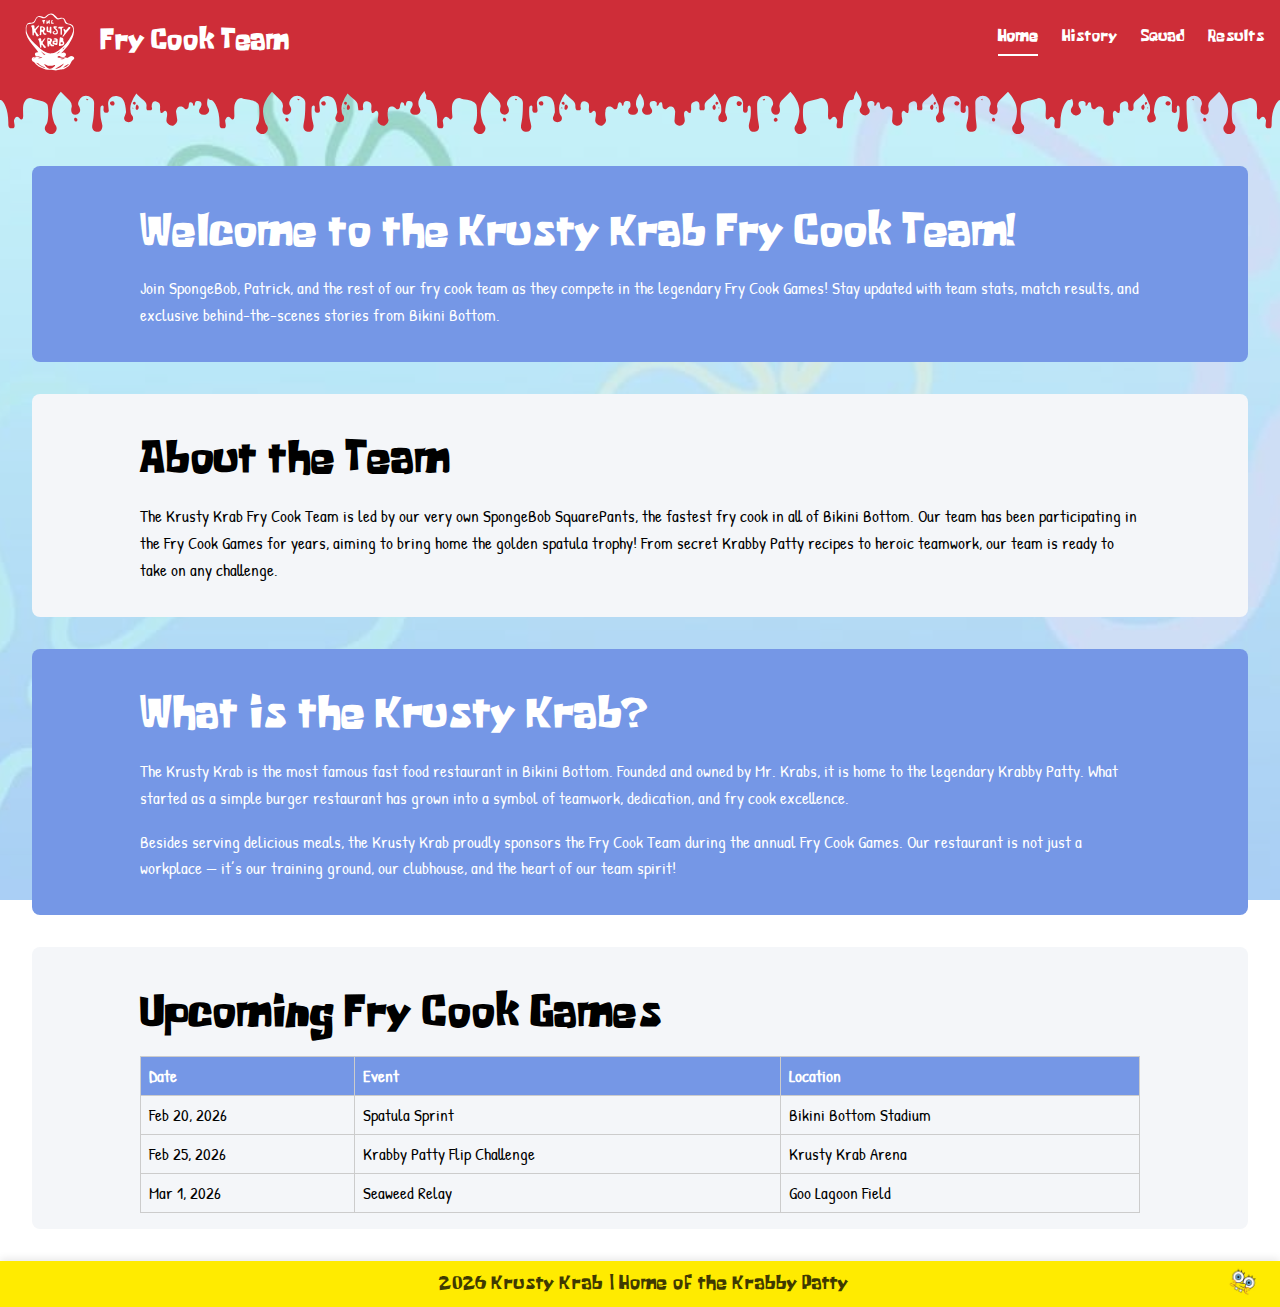
<file: index.html>
<!DOCTYPE html>
<html lang="en">
<head>
    <meta charset="UTF-8">
    <meta name="viewport" content="width=device-width, initial-scale=1.0">
    <title>Krusty Krab | Home</title>
    <link rel="stylesheet" href="css/style.css">
    <link rel="preconnect" href="https://fonts.googleapis.com">
    <link rel="preconnect" href="https://fonts.gstatic.com" crossorigin>
    <link href="https://fonts.googleapis.com/css2?family=Patrick+Hand&display=swap" rel="stylesheet">
</head>

<body>
    <!-- Header -->
    <header class="header">
        <div class="header__container">
            <div class="header__brand">
                <img src="images/icon.svg" alt="Krusty Krab Logo" class="header__icon">
                <h1 class="header__title">Fry Cook Team</h1>
            </div>
            <nav class="nav">
                <ul class="nav__list">
                    <li class="nav__item"><a class="nav__link nav__link--active" href="index.html">Home</a></li>
                    <li class="nav__item"><a class="nav__link" href="history.html">History</a></li>
                    <li class="nav__item"><a class="nav__link" href="squad.html">Squad</a></li>
                    <li class="nav__item"><a class="nav__link" href="results.html">Results</a></li>
                </ul>
            </nav>
        </div>
    </header>

    <div class="header-separator">
        <svg preserveAspectRatio="none" xmlns="http://www.w3.org/2000/svg" viewBox="0 0 2000 78"><g fill="#ce2d38"><path d="M207 37a1 1 0 00-1 1h2a1 1 0 001 0l-2-1zM209 28a2 2 0 00-1 3c0 1 2 2 3 1a2 2 0 001-2 2 2 0 00-3-2zM215 33a2 2 0 00-1-1c-2 1-2 5-2 7a3 3 0 001 1 2 2 0 002 0 3 3 0 001-1 5 5 0 000-5 3 3 0 00-1-1zM177 27c-3-1-6 1-5 4a4 4 0 006 2 3 3 0 001-2 4 4 0 00-2-4zM119 53c-2-1-4 1-3 3a3 3 0 004 2 2 2 0 001-2 3 3 0 00-2-3zM135 23a1 1 0 000 1c0 1 1 2 2 1a1 1 0 001-1l-3-1zM539 28a2 2 0 00-1 3c0 1 2 2 3 1a2 2 0 001-2 2 2 0 00-3-2zM537 37a1 1 0 00-1 1h2a1 1 0 001 0l-2-1zM545 33a2 2 0 00-1-1c-2 1-2 5-2 7a2 2 0 001 1 2 2 0 002 0 3 3 0 001-1 5 5 0 000-5 3 3 0 00-1-1zM449 53c-2-1-4 1-3 3a3 3 0 004 2 2 2 0 001-2 3 3 0 00-2-3zM507 27c-3-1-6 1-5 4a4 4 0 006 2 3 3 0 001-2 4 4 0 00-2-4zM465 23a1 1 0 000 1c0 1 1 2 2 1a1 1 0 001-1l-3-1zM879 28a2 2 0 00-1 3c0 1 2 2 4 1a2 2 0 000-2 2 2 0 00-3-2zM886 33a2 2 0 00-2-1c-2 1-2 5-2 7a2 2 0 002 1 2 2 0 001 0 3 3 0 001-1 5 5 0 001-5 3 3 0 00-1-1zM877 37a1 1 0 00-1 1h3c0-1-1-2-2-1zM847 27c-3-1-6 1-5 4a4 4 0 006 2 3 3 0 001-2 4 4 0 00-2-4zM789 53c-2-1-4 1-3 3a3 3 0 004 2 2 2 0 001-2 3 3 0 00-2-3zM805 23a1 1 0 000 1c0 1 1 2 2 1a1 1 0 001-1l-3-1z"/><path d="M1914 0H0v25h1c5 1 12 15 12 35 0 5 0 8 3 9h5c4-3 0-9 1-13 1-3 4-7 7-4l3 3c3 1 4-1 4-3 1-4-2-19 3-25 3-5 8-6 12-4 7 3 18 2 23 9 2 4 2 25-1 30-1 2-3 4-3 7 0 5 5 9 10 9a8 8 0 002 0c6-2 9-9 4-15-2-3-5-14-5-21 1-12 7-22 14-30l14 14a12 12 0 013 10c-2 6 0 12 6 12 6-1 8-5 7-9a13 13 0 00-2-5c-3-4 2-13 7-15a13 13 0 0113 3c5 4 4 8 4 12 0 22-3 27-3 33 0 3 3 7 5 7 7 2 11-2 11-9-1-8-4-10-3-28 0-2 2-4 4-3s0 6 1 8a4 4 0 004 3 4 4 0 004-3l-1-10c-1-8 6-15 15-13 8 1 12 8 13 25l-2 6a6 6 0 003 9 9 9 0 006 0c4-1 5-6 3-9a26 26 0 00-2-3 10 10 0 01-1-5c-1-5 0-9 1-12a63 63 0 018-15c8 9 16 12 16 18 0 3-1 6 1 8h6c3-2 1-4 1-6 0-5 2-8 6-8 9 2 7 8 7 13l1 5c1 1 3 0 4-1s2-3 4-2c3 1 2 6 2 8a42 42 0 00-1 7c0 4 5 8 9 8s8-5 8-9l-2-13c1-6 4-8 7-8 7 0 6 6 10 4 4-1 2-6 4-10 2-1 4 0 5 1s0 4 2 4 1-3 2-5c0-2 3-3 6-2 5 0 4 7 3 8a5 5 0 01-1 2c-4 5-2 11 5 11 5 1 11-5 8-10s-3-10-1-16a3 3 0 002 2 9 9 0 003 1c5 1 13 15 13 35 0 5 0 8 3 9h5c4-3 0-10 1-13s4-7 7-4l3 3c3 1 4-1 4-3 1-4-2-19 3-25 3-5 8-6 11-4 7 2 19 1 24 9 2 4 2 25-1 30-1 2-3 4-3 7 0 4 5 9 10 9a8 8 0 002 0c6-2 9-9 4-15-2-3-5-14-5-21 0-12 7-22 14-30l14 14a12 12 0 013 10c-2 6 0 12 6 12 6-1 7-5 7-9a13 13 0 00-2-5c-3-4 1-13 7-15a13 13 0 0113 3c5 4 4 8 4 12 0 22-3 27-3 33 0 3 3 7 5 7 7 2 11-2 11-9-1-8-4-10-3-28 0-2 2-4 4-3s0 6 1 8a4 4 0 004 3 4 4 0 004-3l-1-10c-1-8 6-15 15-13 8 1 12 8 13 25l-2 6a6 6 0 003 9 9 9 0 006 0c4-1 4-6 3-9a27 27 0 00-2-3 10 10 0 01-1-5c-1-5 0-9 1-12a63 63 0 018-15c9 9 16 12 16 18l1 8h6c3-2 1-4 1-6 0-5 2-8 6-8 10 2 7 8 7 13l1 5c1 1 3 0 4-1s2-3 4-2c3 1 2 6 2 8a42 42 0 00-1 7c0 4 5 8 9 8s8-5 8-9c-1-3-2-10-1-13 0-6 3-8 6-8 7 0 6 6 11 4 3-1 1-6 4-10 1-1 3 0 4 1s0 4 2 4 1-3 2-5c0-2 3-3 6-2 5 0 4 7 3 8a5 5 0 01-1 2c-4 5-2 11 5 11 6 1 11-5 8-10-6-10 1-19 7-27l3 7c0 2-1 5 1 6a9 9 0 004 1c5 1 13 15 12 35 0 5 0 8 3 9h5c4-3 0-10 1-13s5-7 7-4c2 0 2 2 4 3s3-1 4-3c0-4-3-19 2-25 3-5 9-6 12-4 7 2 18 1 23 9 2 4 2 25-1 30-1 2-3 4-3 7 0 4 5 9 10 9a8 8 0 002 0c6-2 9-9 4-15-2-3-5-14-5-21 1-12 7-22 14-30l14 14a12 12 0 013 10c-2 6 0 12 7 12 5-1 7-5 6-9a13 13 0 00-2-5c-3-4 2-13 7-15a13 13 0 0113 3c5 4 4 8 4 12 0 22-3 27-3 33 0 3 3 7 5 7 7 2 12-2 11-9-1-8-4-10-3-28 0-2 2-4 4-3s0 6 1 8a4 4 0 004 3 4 4 0 004-3l-1-10c-1-8 6-15 16-13 8 1 12 8 12 25l-2 6a6 6 0 003 9 9 9 0 006 0c4-1 5-6 3-9a27 27 0 00-2-3 10 10 0 01-1-5c-1-5 0-9 1-12a63 63 0 018-15c9 9 16 12 16 18 0 3 0 6 2 8h5c3-2 1-4 1-6 0-5 2-8 6-8 10 2 7 8 7 13l1 5c1 1 3 0 4-1s2-3 4-2c3 1 2 6 2 8a44 44 0 00-1 7c0 4 5 8 9 8s8-5 8-9c-1-3-2-10-1-13 0-6 3-8 6-8 7 0 6 6 11 4 3-1 1-6 4-10 1-1 3 0 4 1s0 4 2 4 1-3 2-5 3-3 7-2c4 0 3 7 3 8a5 5 0 01-1 2c-5 5-2 11 4 11 6 1 11-5 8-10-5-8-1-16 4-23 5 7 9 15 4 23-3 5 3 11 8 10 7 0 9-6 5-11a5 5 0 01-1-2c-1-1-2-8 3-8 3-1 6 0 7 2s-1 5 1 5 2-2 3-4 3-2 4-1c2 4 0 9 4 10 4 2 4-4 10-4 3 0 6 2 7 8l-1 13c-1 4 2 8 7 9s9-4 9-8a44 44 0 00-1-7c0-2-1-7 2-8 2-1 3 1 4 2s3 2 4 1l1-5c0-5-2-11 7-13 5 0 6 3 6 8 0 2-1 4 1 6h6c2-2 1-5 1-8 0-6 8-9 16-18a63 63 0 018 15c2 3 2 7 2 12a10 10 0 01-2 5 27 27 0 00-2 3c-1 3-1 8 3 9a9 9 0 006 0 6 6 0 003-9l-2-6c1-17 5-24 13-25 9-2 16 5 15 13v10a4 4 0 003 3 4 4 0 004-3c1-2-1-7 2-8 1-1 3 1 3 3 1 18-2 20-3 28 0 7 4 11 11 9 3 0 5-4 5-7 0-6-3-11-3-33 0-4 0-8 4-12a13 13 0 0113-3c6 2 10 11 7 15a13 13 0 00-2 5c0 4 1 8 7 9 6 0 8-6 6-12a12 12 0 013-10l14-14c7 8 14 18 14 30 0 7-3 18-5 21-5 6-2 13 4 15a8 8 0 002 0c5 0 10-4 10-9 0-3-2-5-3-7-3-5-3-26-1-30 5-7 16-6 23-9 4-2 9-1 12 4 5 6 2 21 3 25 0 2 1 4 4 3l3-3c3-3 6 1 7 4 1 4-3 10 1 13h5c3-1 3-4 3-9 0-20 7-34 12-35a9 9 0 004-1c2-1 1-4 2-6l3-7c5 8 12 18 6 27-3 5 3 11 8 11 7-1 9-7 5-12a5 5 0 01-1-2c-1-1-2-8 3-8 3-1 6 0 7 2s-1 5 1 5 2-2 3-4 2-2 4-1c2 4 0 9 4 10 4 2 4-4 10-4 3 0 6 2 7 8l-1 13c-1 4 2 8 7 9s9-4 9-8a42 42 0 00-1-6c0-3-1-8 2-9 2-1 3 1 4 2s3 2 4 1l1-5c0-5-2-11 7-13 5 0 6 3 6 8 0 2-1 4 1 6h6c2-2 1-5 1-8 0-6 8-9 16-18a63 63 0 018 15c2 3 2 7 2 12a10 10 0 01-2 5 27 27 0 00-2 3c-1 3-1 8 3 10a9 9 0 006-1 6 6 0 003-9l-2-6c1-17 5-24 13-25 10-2 17 5 15 13v10a4 4 0 003 3 4 4 0 005-3c0-2-1-7 1-8 1-1 3 1 3 3 1 18-2 20-3 28 0 7 4 11 11 9 3 0 5-4 5-7 0-6-2-11-2-33 0-4-1-8 3-12a13 13 0 0113-3c6 2 10 11 7 15a13 13 0 00-1 5c-1 4 1 8 6 9 6 0 8-6 6-12a12 12 0 013-10l14-14c7 8 14 18 14 30 0 7-2 18-5 21-5 6-2 13 4 15a8 8 0 003 0c5 0 9-4 9-9 1-3-1-5-3-7-3-5-3-26-1-30 5-7 17-6 24-9 3-2 8-1 12 4 4 6 1 21 2 25 0 2 2 4 4 3l3-3c3-3 6 1 7 4 1 4-3 10 2 13h5c2-1 2-4 2-9 0-20 8-34 13-35a9 9 0 003-1 3 3 0 002-1c2 5 3 10-1 15-3 6 3 11 8 11 7-1 9-7 5-12a5 5 0 01-1-2c-1-1-2-8 3-8 3-1 6 0 7 2s-1 5 1 5 2-2 3-4 3-2 4-1c2 4 0 9 4 10 4 2 4-4 10-4 3 0 6 2 7 8l-1 13c-1 4 2 8 7 9s9-3 9-8a42 42 0 00-1-6c0-3-1-8 2-9 2-1 3 1 4 2s3 2 4 1l1-5c0-5-2-11 7-13 5 0 6 3 6 8 0 2-1 4 1 6 2 1 4 2 6 0s1-5 1-8c0-6 8-9 16-18a63 63 0 018 15c2 3 2 7 2 12a10 10 0 01-2 5 26 26 0 00-2 3c-1 3-1 8 3 10a9 9 0 006-1 6 6 0 003-9l-2-6c1-17 5-24 13-25 10-2 17 5 15 13v10a4 4 0 003 3 4 4 0 005-3c0-2-1-7 1-8 1-1 3 1 3 3 1 18-2 20-3 28 0 7 4 11 11 9 3 0 5-4 5-7 0-6-2-11-2-33 0-4-1-8 3-12a13 13 0 0113-3c6 2 10 11 7 15a13 13 0 00-1 5c-1 4 1 8 6 9 6 0 8-6 6-12a12 12 0 013-10l14-14c7 8 14 18 14 30 0 7-2 18-5 21-5 6-2 13 4 15a8 8 0 003 0c5 0 9-4 9-9 1-3-1-5-3-7-3-5-3-26-1-30 5-7 17-6 24-9 3-2 8-1 12 4 4 6 1 21 2 25 0 2 2 4 4 3l3-3c3-3 6 1 7 4 1 4-3 10 2 13h5c2-1 2-4 2-9 0-20 8-34 13-35V0z"/><path d="M1794 38a1 1 0 000-1c-1-1-2 0-2 1h2zM1792 31a2 2 0 00-1-3 2 2 0 00-2 2 2 2 0 000 2c1 1 3 0 3-1zM1787 32a2 2 0 00-2 1 3 3 0 00-1 1 5 5 0 000 5 3 3 0 001 1 2 2 0 002 0 3 3 0 001-2c1-1 0-5-1-6zM1865 23l-2 1a1 1 0 001 1c0 1 2 0 1-1a1 1 0 000-1zM1881 53a3 3 0 00-1 3 2 2 0 001 2 3 3 0 004-2c0-2-2-4-4-3zM1824 27a4 4 0 00-3 4 3 3 0 002 2 4 4 0 006-2c1-3-3-5-5-4zM1551 53a3 3 0 00-1 3 2 2 0 001 2 3 3 0 004-2c0-2-2-4-4-3zM1535 23l-2 1a1 1 0 001 1c0 1 2 0 1-1a1 1 0 000-1zM1464 38a1 1 0 000-1c-1-1-2 0-2 1h2zM1457 32a2 2 0 00-2 1 3 3 0 00-1 1 5 5 0 000 5 3 3 0 001 1 2 2 0 002 0 2 2 0 001-2c1-1 0-5-1-6zM1494 27a4 4 0 00-3 4 3 3 0 002 2 4 4 0 006-2c1-3-3-5-5-4zM1462 31a2 2 0 00-1-3 2 2 0 00-2 2 2 2 0 000 2c1 1 3 0 3-1zM1124 38a1 1 0 000-1c-1-1-2 0-2 1h2zM1116 32a2 2 0 00-1 1 3 3 0 00-1 1 5 5 0 000 5 3 3 0 001 1 2 2 0 002 0 2 2 0 001-2c1-1 0-5-2-6zM1122 31a2 2 0 00-1-3 2 2 0 00-3 2 2 2 0 001 2c1 1 3 0 3-1zM1195 23l-3 1a1 1 0 002 1c0 1 2 0 1-1a1 1 0 000-1zM1153 27a4 4 0 00-2 4 3 3 0 001 2 4 4 0 007-2c1-3-3-5-6-4zM1211 53a3 3 0 00-2 3 2 2 0 001 2 3 3 0 005-2c0-2-2-4-4-3z"/></g></svg>
    </div>

    <!-- Main Content -->
    <main class="main">
        <!-- Hero Section -->
        <section class="hero">
            <div class="hero__container">
                <div class="hero__content">
                    <h2 class="hero__title">Welcome to the Krusty Krab Fry Cook Team!</h2>
                    <p class="hero__text">
                        Join SpongeBob, Patrick, and the rest of our fry cook team as they compete in the legendary Fry Cook Games!  
                        Stay updated with team stats, match results, and exclusive behind-the-scenes stories from Bikini Bottom.
                    </p>
                </div>
            </div>
        </section>

        <!-- About Section -->
        <section class="about">
            <div class="about__container">
                <h2 class="about__title">About the Team</h2>
                <p class="about__text">
                    The Krusty Krab Fry Cook Team is led by our very own SpongeBob SquarePants, the fastest fry cook in all of Bikini Bottom.  
                    Our team has been participating in the Fry Cook Games for years, aiming to bring home the golden spatula trophy!  
                    From secret Krabby Patty recipes to heroic teamwork, our team is ready to take on any challenge.
                </p>
            </div>
        </section>

        <section class="restaurant">
            <div class="restaurant__container">
                <h2 class="restaurant__title">What is the Krusty Krab?</h2>
                <p class="restaurant__text">
                    The Krusty Krab is the most famous fast food restaurant in Bikini Bottom. 
                    Founded and owned by Mr. Krabs, it is home to the legendary Krabby Patty. 
                    What started as a simple burger restaurant has grown into a symbol of 
                    teamwork, dedication, and fry cook excellence.
                </p>
                <p class="restaurant__text">
                    Besides serving delicious meals, the Krusty Krab proudly sponsors the 
                    Fry Cook Team during the annual Fry Cook Games. Our restaurant is not 
                    just a workplace — it’s our training ground, our clubhouse, and the 
                    heart of our team spirit!
                </p>
            </div>
        </section>

        <section class="schedule">
            <div class="schedule__container">
                <h2 class= "schedule__title">Upcoming Fry Cook Games</h2>
                <table class="schedule__table">
                    <thead>
                        <tr>
                            <th>Date</th>
                            <th>Event</th>
                            <th>Location</th>
                        </tr>
                    </thead>
                    <tbody>
                        <tr>
                            <td>Feb 20, 2026</td>
                            <td>Spatula Sprint</td>
                            <td>Bikini Bottom Stadium</td>
                        </tr>
                        <tr>
                            <td>Feb 25, 2026</td>
                            <td>Krabby Patty Flip Challenge</td>
                            <td>Krusty Krab Arena</td>
                        </tr>
                        <tr>
                            <td>Mar 1, 2026</td>
                            <td>Seaweed Relay</td>
                            <td>Goo Lagoon Field</td>
                        </tr>
                    </tbody>
                </table>
            </div>
        </section>

    </main>

    <!-- Footer -->
    <footer class="footer">
        <p>&copy; 2026 Krusty Krab | Home of the Krabby Patty</p>
        <img src="images/spongebob.jpg" alt="SpongeBob" class="footer__img">
    </footer>
</body>
</html>
</file>
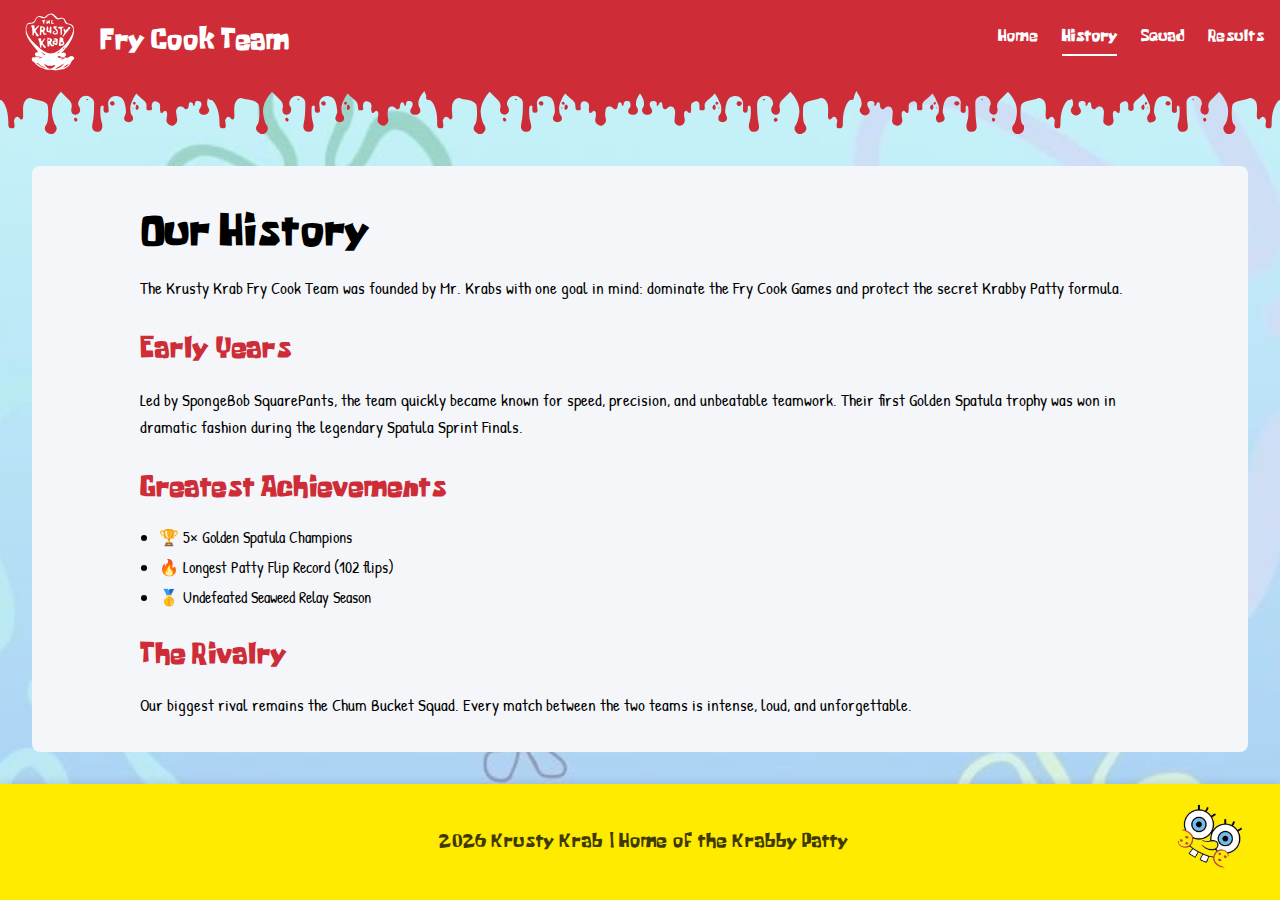
<file: history.html>
<!DOCTYPE html>
<html lang="en">
<head>
    <meta charset="UTF-8">
    <meta name="viewport" content="width=device-width, initial-scale=1.0">
    <title>Krusty Krab | Home</title>
    <link rel="stylesheet" href="css/style.css">
    <link rel="preconnect" href="https://fonts.googleapis.com">
    <link rel="preconnect" href="https://fonts.gstatic.com" crossorigin>
    <link href="https://fonts.googleapis.com/css2?family=Patrick+Hand&display=swap" rel="stylesheet">
</head>

<body>
    <!-- Header -->
    <header class="header">
        <div class="header__container">
            <div class="header__brand">
                <img src="images/icon.svg" alt="Krusty Krab Logo" class="header__icon">
                <h1 class="header__title">Fry Cook Team</h1>
            </div>
            <nav class="nav">
                <ul class="nav__list">
                    <li class="nav__item"><a class="nav__link" href="index.html">Home</a></li>
                    <li class="nav__item"><a class="nav__link nav__link--active" href="history.html">History</a></li>
                    <li class="nav__item"><a class="nav__link" href="squad.html">Squad</a></li>
                    <li class="nav__item"><a class="nav__link" href="results.html">Results</a></li>
                </ul>
            </nav>
        </div>
    </header>

    <div class="header-separator">
        <svg preserveAspectRatio="none" xmlns="http://www.w3.org/2000/svg" viewBox="0 0 2000 78"><g fill="#ce2d38"><path d="M207 37a1 1 0 00-1 1h2a1 1 0 001 0l-2-1zM209 28a2 2 0 00-1 3c0 1 2 2 3 1a2 2 0 001-2 2 2 0 00-3-2zM215 33a2 2 0 00-1-1c-2 1-2 5-2 7a3 3 0 001 1 2 2 0 002 0 3 3 0 001-1 5 5 0 000-5 3 3 0 00-1-1zM177 27c-3-1-6 1-5 4a4 4 0 006 2 3 3 0 001-2 4 4 0 00-2-4zM119 53c-2-1-4 1-3 3a3 3 0 004 2 2 2 0 001-2 3 3 0 00-2-3zM135 23a1 1 0 000 1c0 1 1 2 2 1a1 1 0 001-1l-3-1zM539 28a2 2 0 00-1 3c0 1 2 2 3 1a2 2 0 001-2 2 2 0 00-3-2zM537 37a1 1 0 00-1 1h2a1 1 0 001 0l-2-1zM545 33a2 2 0 00-1-1c-2 1-2 5-2 7a2 2 0 001 1 2 2 0 002 0 3 3 0 001-1 5 5 0 000-5 3 3 0 00-1-1zM449 53c-2-1-4 1-3 3a3 3 0 004 2 2 2 0 001-2 3 3 0 00-2-3zM507 27c-3-1-6 1-5 4a4 4 0 006 2 3 3 0 001-2 4 4 0 00-2-4zM465 23a1 1 0 000 1c0 1 1 2 2 1a1 1 0 001-1l-3-1zM879 28a2 2 0 00-1 3c0 1 2 2 4 1a2 2 0 000-2 2 2 0 00-3-2zM886 33a2 2 0 00-2-1c-2 1-2 5-2 7a2 2 0 002 1 2 2 0 001 0 3 3 0 001-1 5 5 0 001-5 3 3 0 00-1-1zM877 37a1 1 0 00-1 1h3c0-1-1-2-2-1zM847 27c-3-1-6 1-5 4a4 4 0 006 2 3 3 0 001-2 4 4 0 00-2-4zM789 53c-2-1-4 1-3 3a3 3 0 004 2 2 2 0 001-2 3 3 0 00-2-3zM805 23a1 1 0 000 1c0 1 1 2 2 1a1 1 0 001-1l-3-1z"/><path d="M1914 0H0v25h1c5 1 12 15 12 35 0 5 0 8 3 9h5c4-3 0-9 1-13 1-3 4-7 7-4l3 3c3 1 4-1 4-3 1-4-2-19 3-25 3-5 8-6 12-4 7 3 18 2 23 9 2 4 2 25-1 30-1 2-3 4-3 7 0 5 5 9 10 9a8 8 0 002 0c6-2 9-9 4-15-2-3-5-14-5-21 1-12 7-22 14-30l14 14a12 12 0 013 10c-2 6 0 12 6 12 6-1 8-5 7-9a13 13 0 00-2-5c-3-4 2-13 7-15a13 13 0 0113 3c5 4 4 8 4 12 0 22-3 27-3 33 0 3 3 7 5 7 7 2 11-2 11-9-1-8-4-10-3-28 0-2 2-4 4-3s0 6 1 8a4 4 0 004 3 4 4 0 004-3l-1-10c-1-8 6-15 15-13 8 1 12 8 13 25l-2 6a6 6 0 003 9 9 9 0 006 0c4-1 5-6 3-9a26 26 0 00-2-3 10 10 0 01-1-5c-1-5 0-9 1-12a63 63 0 018-15c8 9 16 12 16 18 0 3-1 6 1 8h6c3-2 1-4 1-6 0-5 2-8 6-8 9 2 7 8 7 13l1 5c1 1 3 0 4-1s2-3 4-2c3 1 2 6 2 8a42 42 0 00-1 7c0 4 5 8 9 8s8-5 8-9l-2-13c1-6 4-8 7-8 7 0 6 6 10 4 4-1 2-6 4-10 2-1 4 0 5 1s0 4 2 4 1-3 2-5c0-2 3-3 6-2 5 0 4 7 3 8a5 5 0 01-1 2c-4 5-2 11 5 11 5 1 11-5 8-10s-3-10-1-16a3 3 0 002 2 9 9 0 003 1c5 1 13 15 13 35 0 5 0 8 3 9h5c4-3 0-10 1-13s4-7 7-4l3 3c3 1 4-1 4-3 1-4-2-19 3-25 3-5 8-6 11-4 7 2 19 1 24 9 2 4 2 25-1 30-1 2-3 4-3 7 0 4 5 9 10 9a8 8 0 002 0c6-2 9-9 4-15-2-3-5-14-5-21 0-12 7-22 14-30l14 14a12 12 0 013 10c-2 6 0 12 6 12 6-1 7-5 7-9a13 13 0 00-2-5c-3-4 1-13 7-15a13 13 0 0113 3c5 4 4 8 4 12 0 22-3 27-3 33 0 3 3 7 5 7 7 2 11-2 11-9-1-8-4-10-3-28 0-2 2-4 4-3s0 6 1 8a4 4 0 004 3 4 4 0 004-3l-1-10c-1-8 6-15 15-13 8 1 12 8 13 25l-2 6a6 6 0 003 9 9 9 0 006 0c4-1 4-6 3-9a27 27 0 00-2-3 10 10 0 01-1-5c-1-5 0-9 1-12a63 63 0 018-15c9 9 16 12 16 18l1 8h6c3-2 1-4 1-6 0-5 2-8 6-8 10 2 7 8 7 13l1 5c1 1 3 0 4-1s2-3 4-2c3 1 2 6 2 8a42 42 0 00-1 7c0 4 5 8 9 8s8-5 8-9c-1-3-2-10-1-13 0-6 3-8 6-8 7 0 6 6 11 4 3-1 1-6 4-10 1-1 3 0 4 1s0 4 2 4 1-3 2-5c0-2 3-3 6-2 5 0 4 7 3 8a5 5 0 01-1 2c-4 5-2 11 5 11 6 1 11-5 8-10-6-10 1-19 7-27l3 7c0 2-1 5 1 6a9 9 0 004 1c5 1 13 15 12 35 0 5 0 8 3 9h5c4-3 0-10 1-13s5-7 7-4c2 0 2 2 4 3s3-1 4-3c0-4-3-19 2-25 3-5 9-6 12-4 7 2 18 1 23 9 2 4 2 25-1 30-1 2-3 4-3 7 0 4 5 9 10 9a8 8 0 002 0c6-2 9-9 4-15-2-3-5-14-5-21 1-12 7-22 14-30l14 14a12 12 0 013 10c-2 6 0 12 7 12 5-1 7-5 6-9a13 13 0 00-2-5c-3-4 2-13 7-15a13 13 0 0113 3c5 4 4 8 4 12 0 22-3 27-3 33 0 3 3 7 5 7 7 2 12-2 11-9-1-8-4-10-3-28 0-2 2-4 4-3s0 6 1 8a4 4 0 004 3 4 4 0 004-3l-1-10c-1-8 6-15 16-13 8 1 12 8 12 25l-2 6a6 6 0 003 9 9 9 0 006 0c4-1 5-6 3-9a27 27 0 00-2-3 10 10 0 01-1-5c-1-5 0-9 1-12a63 63 0 018-15c9 9 16 12 16 18 0 3 0 6 2 8h5c3-2 1-4 1-6 0-5 2-8 6-8 10 2 7 8 7 13l1 5c1 1 3 0 4-1s2-3 4-2c3 1 2 6 2 8a44 44 0 00-1 7c0 4 5 8 9 8s8-5 8-9c-1-3-2-10-1-13 0-6 3-8 6-8 7 0 6 6 11 4 3-1 1-6 4-10 1-1 3 0 4 1s0 4 2 4 1-3 2-5 3-3 7-2c4 0 3 7 3 8a5 5 0 01-1 2c-5 5-2 11 4 11 6 1 11-5 8-10-5-8-1-16 4-23 5 7 9 15 4 23-3 5 3 11 8 10 7 0 9-6 5-11a5 5 0 01-1-2c-1-1-2-8 3-8 3-1 6 0 7 2s-1 5 1 5 2-2 3-4 3-2 4-1c2 4 0 9 4 10 4 2 4-4 10-4 3 0 6 2 7 8l-1 13c-1 4 2 8 7 9s9-4 9-8a44 44 0 00-1-7c0-2-1-7 2-8 2-1 3 1 4 2s3 2 4 1l1-5c0-5-2-11 7-13 5 0 6 3 6 8 0 2-1 4 1 6h6c2-2 1-5 1-8 0-6 8-9 16-18a63 63 0 018 15c2 3 2 7 2 12a10 10 0 01-2 5 27 27 0 00-2 3c-1 3-1 8 3 9a9 9 0 006 0 6 6 0 003-9l-2-6c1-17 5-24 13-25 9-2 16 5 15 13v10a4 4 0 003 3 4 4 0 004-3c1-2-1-7 2-8 1-1 3 1 3 3 1 18-2 20-3 28 0 7 4 11 11 9 3 0 5-4 5-7 0-6-3-11-3-33 0-4 0-8 4-12a13 13 0 0113-3c6 2 10 11 7 15a13 13 0 00-2 5c0 4 1 8 7 9 6 0 8-6 6-12a12 12 0 013-10l14-14c7 8 14 18 14 30 0 7-3 18-5 21-5 6-2 13 4 15a8 8 0 002 0c5 0 10-4 10-9 0-3-2-5-3-7-3-5-3-26-1-30 5-7 16-6 23-9 4-2 9-1 12 4 5 6 2 21 3 25 0 2 1 4 4 3l3-3c3-3 6 1 7 4 1 4-3 10 1 13h5c3-1 3-4 3-9 0-20 7-34 12-35a9 9 0 004-1c2-1 1-4 2-6l3-7c5 8 12 18 6 27-3 5 3 11 8 11 7-1 9-7 5-12a5 5 0 01-1-2c-1-1-2-8 3-8 3-1 6 0 7 2s-1 5 1 5 2-2 3-4 2-2 4-1c2 4 0 9 4 10 4 2 4-4 10-4 3 0 6 2 7 8l-1 13c-1 4 2 8 7 9s9-4 9-8a42 42 0 00-1-6c0-3-1-8 2-9 2-1 3 1 4 2s3 2 4 1l1-5c0-5-2-11 7-13 5 0 6 3 6 8 0 2-1 4 1 6h6c2-2 1-5 1-8 0-6 8-9 16-18a63 63 0 018 15c2 3 2 7 2 12a10 10 0 01-2 5 27 27 0 00-2 3c-1 3-1 8 3 10a9 9 0 006-1 6 6 0 003-9l-2-6c1-17 5-24 13-25 10-2 17 5 15 13v10a4 4 0 003 3 4 4 0 005-3c0-2-1-7 1-8 1-1 3 1 3 3 1 18-2 20-3 28 0 7 4 11 11 9 3 0 5-4 5-7 0-6-2-11-2-33 0-4-1-8 3-12a13 13 0 0113-3c6 2 10 11 7 15a13 13 0 00-1 5c-1 4 1 8 6 9 6 0 8-6 6-12a12 12 0 013-10l14-14c7 8 14 18 14 30 0 7-2 18-5 21-5 6-2 13 4 15a8 8 0 003 0c5 0 9-4 9-9 1-3-1-5-3-7-3-5-3-26-1-30 5-7 17-6 24-9 3-2 8-1 12 4 4 6 1 21 2 25 0 2 2 4 4 3l3-3c3-3 6 1 7 4 1 4-3 10 2 13h5c2-1 2-4 2-9 0-20 8-34 13-35a9 9 0 003-1 3 3 0 002-1c2 5 3 10-1 15-3 6 3 11 8 11 7-1 9-7 5-12a5 5 0 01-1-2c-1-1-2-8 3-8 3-1 6 0 7 2s-1 5 1 5 2-2 3-4 3-2 4-1c2 4 0 9 4 10 4 2 4-4 10-4 3 0 6 2 7 8l-1 13c-1 4 2 8 7 9s9-3 9-8a42 42 0 00-1-6c0-3-1-8 2-9 2-1 3 1 4 2s3 2 4 1l1-5c0-5-2-11 7-13 5 0 6 3 6 8 0 2-1 4 1 6 2 1 4 2 6 0s1-5 1-8c0-6 8-9 16-18a63 63 0 018 15c2 3 2 7 2 12a10 10 0 01-2 5 26 26 0 00-2 3c-1 3-1 8 3 10a9 9 0 006-1 6 6 0 003-9l-2-6c1-17 5-24 13-25 10-2 17 5 15 13v10a4 4 0 003 3 4 4 0 005-3c0-2-1-7 1-8 1-1 3 1 3 3 1 18-2 20-3 28 0 7 4 11 11 9 3 0 5-4 5-7 0-6-2-11-2-33 0-4-1-8 3-12a13 13 0 0113-3c6 2 10 11 7 15a13 13 0 00-1 5c-1 4 1 8 6 9 6 0 8-6 6-12a12 12 0 013-10l14-14c7 8 14 18 14 30 0 7-2 18-5 21-5 6-2 13 4 15a8 8 0 003 0c5 0 9-4 9-9 1-3-1-5-3-7-3-5-3-26-1-30 5-7 17-6 24-9 3-2 8-1 12 4 4 6 1 21 2 25 0 2 2 4 4 3l3-3c3-3 6 1 7 4 1 4-3 10 2 13h5c2-1 2-4 2-9 0-20 8-34 13-35V0z"/><path d="M1794 38a1 1 0 000-1c-1-1-2 0-2 1h2zM1792 31a2 2 0 00-1-3 2 2 0 00-2 2 2 2 0 000 2c1 1 3 0 3-1zM1787 32a2 2 0 00-2 1 3 3 0 00-1 1 5 5 0 000 5 3 3 0 001 1 2 2 0 002 0 3 3 0 001-2c1-1 0-5-1-6zM1865 23l-2 1a1 1 0 001 1c0 1 2 0 1-1a1 1 0 000-1zM1881 53a3 3 0 00-1 3 2 2 0 001 2 3 3 0 004-2c0-2-2-4-4-3zM1824 27a4 4 0 00-3 4 3 3 0 002 2 4 4 0 006-2c1-3-3-5-5-4zM1551 53a3 3 0 00-1 3 2 2 0 001 2 3 3 0 004-2c0-2-2-4-4-3zM1535 23l-2 1a1 1 0 001 1c0 1 2 0 1-1a1 1 0 000-1zM1464 38a1 1 0 000-1c-1-1-2 0-2 1h2zM1457 32a2 2 0 00-2 1 3 3 0 00-1 1 5 5 0 000 5 3 3 0 001 1 2 2 0 002 0 2 2 0 001-2c1-1 0-5-1-6zM1494 27a4 4 0 00-3 4 3 3 0 002 2 4 4 0 006-2c1-3-3-5-5-4zM1462 31a2 2 0 00-1-3 2 2 0 00-2 2 2 2 0 000 2c1 1 3 0 3-1zM1124 38a1 1 0 000-1c-1-1-2 0-2 1h2zM1116 32a2 2 0 00-1 1 3 3 0 00-1 1 5 5 0 000 5 3 3 0 001 1 2 2 0 002 0 2 2 0 001-2c1-1 0-5-2-6zM1122 31a2 2 0 00-1-3 2 2 0 00-3 2 2 2 0 001 2c1 1 3 0 3-1zM1195 23l-3 1a1 1 0 002 1c0 1 2 0 1-1a1 1 0 000-1zM1153 27a4 4 0 00-2 4 3 3 0 001 2 4 4 0 007-2c1-3-3-5-6-4zM1211 53a3 3 0 00-2 3 2 2 0 001 2 3 3 0 005-2c0-2-2-4-4-3z"/></g></svg>
    </div>


    <!-- Main Content -->
    <main class="main">
        <section class="history">
            <div class="history__container">
                <h2 class="history__title">Our History</h2>

                <p class="history__text">
                    The Krusty Krab Fry Cook Team was founded by Mr. Krabs with one goal in mind:
                    dominate the Fry Cook Games and protect the secret Krabby Patty formula.
                </p>

                <h3 class="history__subtitle">Early Years</h3>
                <p class="history__text">
                    Led by SpongeBob SquarePants, the team quickly became known for speed,
                    precision, and unbeatable teamwork. Their first Golden Spatula trophy
                    was won in dramatic fashion during the legendary Spatula Sprint Finals.
                </p>

                <h3 class="history__subtitle">Greatest Achievements</h3>
                <ul class="history__list">
                    <li>🏆 5× Golden Spatula Champions</li>
                    <li>🔥 Longest Patty Flip Record (102 flips)</li>
                    <li>🥇 Undefeated Seaweed Relay Season</li>
                </ul>

                <h3 class="history__subtitle">The Rivalry</h3>
                <p class="history__text">
                    Our biggest rival remains the Chum Bucket Squad. Every match
                    between the two teams is intense, loud, and unforgettable.
                </p>
            </div>
        </section>
    </main>


    <!-- Footer -->
    <footer class="footer">
        <p>&copy; 2026 Krusty Krab | Home of the Krabby Patty</p>
        <img src="images/spongebob.jpg" alt="SpongeBob" class="footer__img">
    </footer>
</body>
</html>
</file>
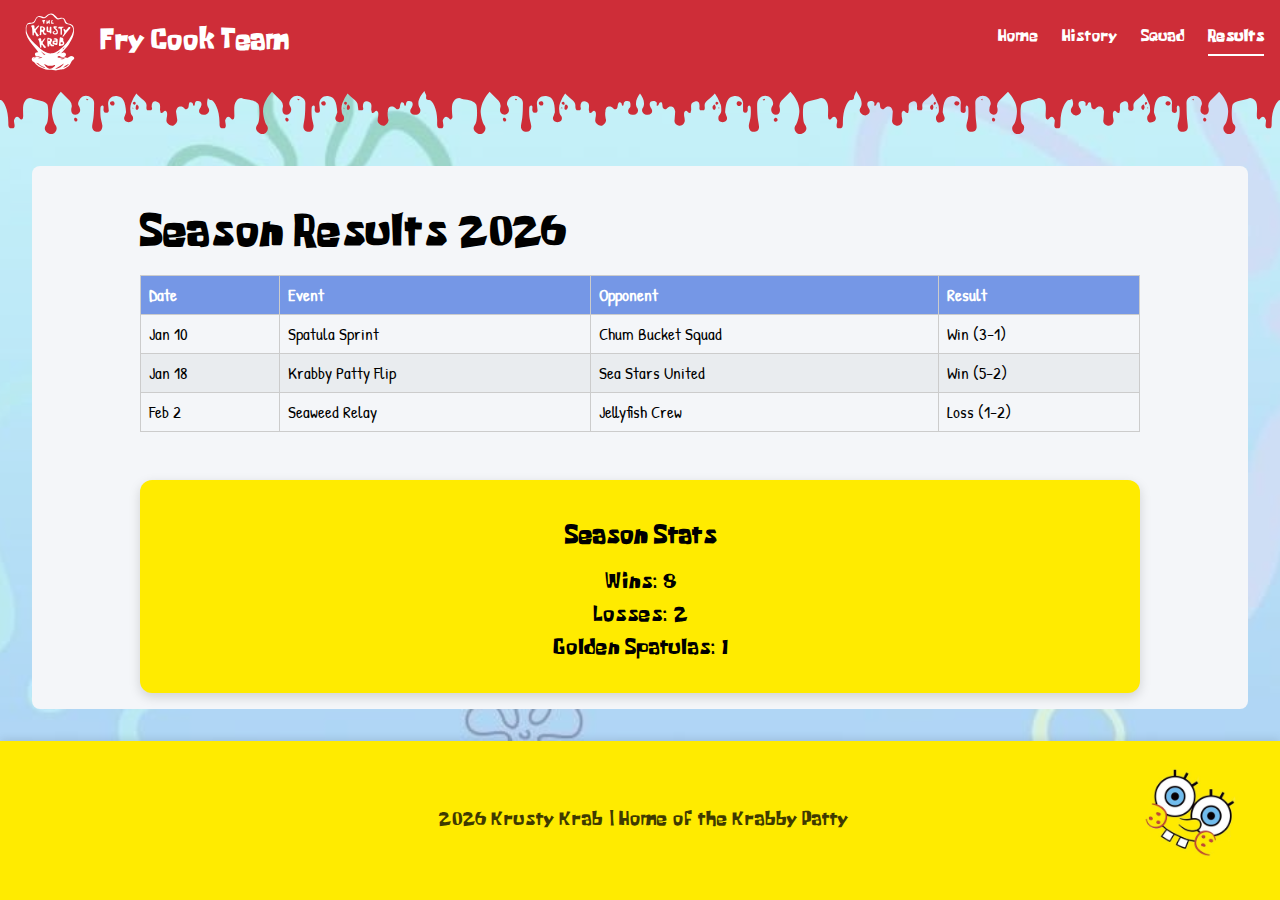
<file: results.html>
<!DOCTYPE html>
<html lang="en">
<head>
    <meta charset="UTF-8">
    <meta name="viewport" content="width=device-width, initial-scale=1.0">
    <title>Krusty Krab | Home</title>
    <link rel="stylesheet" href="css/style.css">
    <link rel="preconnect" href="https://fonts.googleapis.com">
    <link rel="preconnect" href="https://fonts.gstatic.com" crossorigin>
    <link href="https://fonts.googleapis.com/css2?family=Patrick+Hand&display=swap" rel="stylesheet">
</head>

<body>
    <!-- Header -->
    <header class="header">
        <div class="header__container">
            <div class="header__brand">
                <img src="images/icon.svg" alt="Krusty Krab Logo" class="header__icon">
                <h1 class="header__title">Fry Cook Team</h1>
            </div>
            <nav class="nav">
                <ul class="nav__list">
                    <li class="nav__item"><a class="nav__link" href="index.html">Home</a></li>
                    <li class="nav__item"><a class="nav__link" href="history.html">History</a></li>
                    <li class="nav__item"><a class="nav__link" href="squad.html">Squad</a></li>
                    <li class="nav__item"><a class="nav__link nav__link--active" href="results.html">Results</a></li>
                </ul>
            </nav>
        </div>
    </header>

    <div class="header-separator">
        <svg preserveAspectRatio="none" xmlns="http://www.w3.org/2000/svg" viewBox="0 0 2000 78"><g fill="#ce2d38"><path d="M207 37a1 1 0 00-1 1h2a1 1 0 001 0l-2-1zM209 28a2 2 0 00-1 3c0 1 2 2 3 1a2 2 0 001-2 2 2 0 00-3-2zM215 33a2 2 0 00-1-1c-2 1-2 5-2 7a3 3 0 001 1 2 2 0 002 0 3 3 0 001-1 5 5 0 000-5 3 3 0 00-1-1zM177 27c-3-1-6 1-5 4a4 4 0 006 2 3 3 0 001-2 4 4 0 00-2-4zM119 53c-2-1-4 1-3 3a3 3 0 004 2 2 2 0 001-2 3 3 0 00-2-3zM135 23a1 1 0 000 1c0 1 1 2 2 1a1 1 0 001-1l-3-1zM539 28a2 2 0 00-1 3c0 1 2 2 3 1a2 2 0 001-2 2 2 0 00-3-2zM537 37a1 1 0 00-1 1h2a1 1 0 001 0l-2-1zM545 33a2 2 0 00-1-1c-2 1-2 5-2 7a2 2 0 001 1 2 2 0 002 0 3 3 0 001-1 5 5 0 000-5 3 3 0 00-1-1zM449 53c-2-1-4 1-3 3a3 3 0 004 2 2 2 0 001-2 3 3 0 00-2-3zM507 27c-3-1-6 1-5 4a4 4 0 006 2 3 3 0 001-2 4 4 0 00-2-4zM465 23a1 1 0 000 1c0 1 1 2 2 1a1 1 0 001-1l-3-1zM879 28a2 2 0 00-1 3c0 1 2 2 4 1a2 2 0 000-2 2 2 0 00-3-2zM886 33a2 2 0 00-2-1c-2 1-2 5-2 7a2 2 0 002 1 2 2 0 001 0 3 3 0 001-1 5 5 0 001-5 3 3 0 00-1-1zM877 37a1 1 0 00-1 1h3c0-1-1-2-2-1zM847 27c-3-1-6 1-5 4a4 4 0 006 2 3 3 0 001-2 4 4 0 00-2-4zM789 53c-2-1-4 1-3 3a3 3 0 004 2 2 2 0 001-2 3 3 0 00-2-3zM805 23a1 1 0 000 1c0 1 1 2 2 1a1 1 0 001-1l-3-1z"/><path d="M1914 0H0v25h1c5 1 12 15 12 35 0 5 0 8 3 9h5c4-3 0-9 1-13 1-3 4-7 7-4l3 3c3 1 4-1 4-3 1-4-2-19 3-25 3-5 8-6 12-4 7 3 18 2 23 9 2 4 2 25-1 30-1 2-3 4-3 7 0 5 5 9 10 9a8 8 0 002 0c6-2 9-9 4-15-2-3-5-14-5-21 1-12 7-22 14-30l14 14a12 12 0 013 10c-2 6 0 12 6 12 6-1 8-5 7-9a13 13 0 00-2-5c-3-4 2-13 7-15a13 13 0 0113 3c5 4 4 8 4 12 0 22-3 27-3 33 0 3 3 7 5 7 7 2 11-2 11-9-1-8-4-10-3-28 0-2 2-4 4-3s0 6 1 8a4 4 0 004 3 4 4 0 004-3l-1-10c-1-8 6-15 15-13 8 1 12 8 13 25l-2 6a6 6 0 003 9 9 9 0 006 0c4-1 5-6 3-9a26 26 0 00-2-3 10 10 0 01-1-5c-1-5 0-9 1-12a63 63 0 018-15c8 9 16 12 16 18 0 3-1 6 1 8h6c3-2 1-4 1-6 0-5 2-8 6-8 9 2 7 8 7 13l1 5c1 1 3 0 4-1s2-3 4-2c3 1 2 6 2 8a42 42 0 00-1 7c0 4 5 8 9 8s8-5 8-9l-2-13c1-6 4-8 7-8 7 0 6 6 10 4 4-1 2-6 4-10 2-1 4 0 5 1s0 4 2 4 1-3 2-5c0-2 3-3 6-2 5 0 4 7 3 8a5 5 0 01-1 2c-4 5-2 11 5 11 5 1 11-5 8-10s-3-10-1-16a3 3 0 002 2 9 9 0 003 1c5 1 13 15 13 35 0 5 0 8 3 9h5c4-3 0-10 1-13s4-7 7-4l3 3c3 1 4-1 4-3 1-4-2-19 3-25 3-5 8-6 11-4 7 2 19 1 24 9 2 4 2 25-1 30-1 2-3 4-3 7 0 4 5 9 10 9a8 8 0 002 0c6-2 9-9 4-15-2-3-5-14-5-21 0-12 7-22 14-30l14 14a12 12 0 013 10c-2 6 0 12 6 12 6-1 7-5 7-9a13 13 0 00-2-5c-3-4 1-13 7-15a13 13 0 0113 3c5 4 4 8 4 12 0 22-3 27-3 33 0 3 3 7 5 7 7 2 11-2 11-9-1-8-4-10-3-28 0-2 2-4 4-3s0 6 1 8a4 4 0 004 3 4 4 0 004-3l-1-10c-1-8 6-15 15-13 8 1 12 8 13 25l-2 6a6 6 0 003 9 9 9 0 006 0c4-1 4-6 3-9a27 27 0 00-2-3 10 10 0 01-1-5c-1-5 0-9 1-12a63 63 0 018-15c9 9 16 12 16 18l1 8h6c3-2 1-4 1-6 0-5 2-8 6-8 10 2 7 8 7 13l1 5c1 1 3 0 4-1s2-3 4-2c3 1 2 6 2 8a42 42 0 00-1 7c0 4 5 8 9 8s8-5 8-9c-1-3-2-10-1-13 0-6 3-8 6-8 7 0 6 6 11 4 3-1 1-6 4-10 1-1 3 0 4 1s0 4 2 4 1-3 2-5c0-2 3-3 6-2 5 0 4 7 3 8a5 5 0 01-1 2c-4 5-2 11 5 11 6 1 11-5 8-10-6-10 1-19 7-27l3 7c0 2-1 5 1 6a9 9 0 004 1c5 1 13 15 12 35 0 5 0 8 3 9h5c4-3 0-10 1-13s5-7 7-4c2 0 2 2 4 3s3-1 4-3c0-4-3-19 2-25 3-5 9-6 12-4 7 2 18 1 23 9 2 4 2 25-1 30-1 2-3 4-3 7 0 4 5 9 10 9a8 8 0 002 0c6-2 9-9 4-15-2-3-5-14-5-21 1-12 7-22 14-30l14 14a12 12 0 013 10c-2 6 0 12 7 12 5-1 7-5 6-9a13 13 0 00-2-5c-3-4 2-13 7-15a13 13 0 0113 3c5 4 4 8 4 12 0 22-3 27-3 33 0 3 3 7 5 7 7 2 12-2 11-9-1-8-4-10-3-28 0-2 2-4 4-3s0 6 1 8a4 4 0 004 3 4 4 0 004-3l-1-10c-1-8 6-15 16-13 8 1 12 8 12 25l-2 6a6 6 0 003 9 9 9 0 006 0c4-1 5-6 3-9a27 27 0 00-2-3 10 10 0 01-1-5c-1-5 0-9 1-12a63 63 0 018-15c9 9 16 12 16 18 0 3 0 6 2 8h5c3-2 1-4 1-6 0-5 2-8 6-8 10 2 7 8 7 13l1 5c1 1 3 0 4-1s2-3 4-2c3 1 2 6 2 8a44 44 0 00-1 7c0 4 5 8 9 8s8-5 8-9c-1-3-2-10-1-13 0-6 3-8 6-8 7 0 6 6 11 4 3-1 1-6 4-10 1-1 3 0 4 1s0 4 2 4 1-3 2-5 3-3 7-2c4 0 3 7 3 8a5 5 0 01-1 2c-5 5-2 11 4 11 6 1 11-5 8-10-5-8-1-16 4-23 5 7 9 15 4 23-3 5 3 11 8 10 7 0 9-6 5-11a5 5 0 01-1-2c-1-1-2-8 3-8 3-1 6 0 7 2s-1 5 1 5 2-2 3-4 3-2 4-1c2 4 0 9 4 10 4 2 4-4 10-4 3 0 6 2 7 8l-1 13c-1 4 2 8 7 9s9-4 9-8a44 44 0 00-1-7c0-2-1-7 2-8 2-1 3 1 4 2s3 2 4 1l1-5c0-5-2-11 7-13 5 0 6 3 6 8 0 2-1 4 1 6h6c2-2 1-5 1-8 0-6 8-9 16-18a63 63 0 018 15c2 3 2 7 2 12a10 10 0 01-2 5 27 27 0 00-2 3c-1 3-1 8 3 9a9 9 0 006 0 6 6 0 003-9l-2-6c1-17 5-24 13-25 9-2 16 5 15 13v10a4 4 0 003 3 4 4 0 004-3c1-2-1-7 2-8 1-1 3 1 3 3 1 18-2 20-3 28 0 7 4 11 11 9 3 0 5-4 5-7 0-6-3-11-3-33 0-4 0-8 4-12a13 13 0 0113-3c6 2 10 11 7 15a13 13 0 00-2 5c0 4 1 8 7 9 6 0 8-6 6-12a12 12 0 013-10l14-14c7 8 14 18 14 30 0 7-3 18-5 21-5 6-2 13 4 15a8 8 0 002 0c5 0 10-4 10-9 0-3-2-5-3-7-3-5-3-26-1-30 5-7 16-6 23-9 4-2 9-1 12 4 5 6 2 21 3 25 0 2 1 4 4 3l3-3c3-3 6 1 7 4 1 4-3 10 1 13h5c3-1 3-4 3-9 0-20 7-34 12-35a9 9 0 004-1c2-1 1-4 2-6l3-7c5 8 12 18 6 27-3 5 3 11 8 11 7-1 9-7 5-12a5 5 0 01-1-2c-1-1-2-8 3-8 3-1 6 0 7 2s-1 5 1 5 2-2 3-4 2-2 4-1c2 4 0 9 4 10 4 2 4-4 10-4 3 0 6 2 7 8l-1 13c-1 4 2 8 7 9s9-4 9-8a42 42 0 00-1-6c0-3-1-8 2-9 2-1 3 1 4 2s3 2 4 1l1-5c0-5-2-11 7-13 5 0 6 3 6 8 0 2-1 4 1 6h6c2-2 1-5 1-8 0-6 8-9 16-18a63 63 0 018 15c2 3 2 7 2 12a10 10 0 01-2 5 27 27 0 00-2 3c-1 3-1 8 3 10a9 9 0 006-1 6 6 0 003-9l-2-6c1-17 5-24 13-25 10-2 17 5 15 13v10a4 4 0 003 3 4 4 0 005-3c0-2-1-7 1-8 1-1 3 1 3 3 1 18-2 20-3 28 0 7 4 11 11 9 3 0 5-4 5-7 0-6-2-11-2-33 0-4-1-8 3-12a13 13 0 0113-3c6 2 10 11 7 15a13 13 0 00-1 5c-1 4 1 8 6 9 6 0 8-6 6-12a12 12 0 013-10l14-14c7 8 14 18 14 30 0 7-2 18-5 21-5 6-2 13 4 15a8 8 0 003 0c5 0 9-4 9-9 1-3-1-5-3-7-3-5-3-26-1-30 5-7 17-6 24-9 3-2 8-1 12 4 4 6 1 21 2 25 0 2 2 4 4 3l3-3c3-3 6 1 7 4 1 4-3 10 2 13h5c2-1 2-4 2-9 0-20 8-34 13-35a9 9 0 003-1 3 3 0 002-1c2 5 3 10-1 15-3 6 3 11 8 11 7-1 9-7 5-12a5 5 0 01-1-2c-1-1-2-8 3-8 3-1 6 0 7 2s-1 5 1 5 2-2 3-4 3-2 4-1c2 4 0 9 4 10 4 2 4-4 10-4 3 0 6 2 7 8l-1 13c-1 4 2 8 7 9s9-3 9-8a42 42 0 00-1-6c0-3-1-8 2-9 2-1 3 1 4 2s3 2 4 1l1-5c0-5-2-11 7-13 5 0 6 3 6 8 0 2-1 4 1 6 2 1 4 2 6 0s1-5 1-8c0-6 8-9 16-18a63 63 0 018 15c2 3 2 7 2 12a10 10 0 01-2 5 26 26 0 00-2 3c-1 3-1 8 3 10a9 9 0 006-1 6 6 0 003-9l-2-6c1-17 5-24 13-25 10-2 17 5 15 13v10a4 4 0 003 3 4 4 0 005-3c0-2-1-7 1-8 1-1 3 1 3 3 1 18-2 20-3 28 0 7 4 11 11 9 3 0 5-4 5-7 0-6-2-11-2-33 0-4-1-8 3-12a13 13 0 0113-3c6 2 10 11 7 15a13 13 0 00-1 5c-1 4 1 8 6 9 6 0 8-6 6-12a12 12 0 013-10l14-14c7 8 14 18 14 30 0 7-2 18-5 21-5 6-2 13 4 15a8 8 0 003 0c5 0 9-4 9-9 1-3-1-5-3-7-3-5-3-26-1-30 5-7 17-6 24-9 3-2 8-1 12 4 4 6 1 21 2 25 0 2 2 4 4 3l3-3c3-3 6 1 7 4 1 4-3 10 2 13h5c2-1 2-4 2-9 0-20 8-34 13-35V0z"/><path d="M1794 38a1 1 0 000-1c-1-1-2 0-2 1h2zM1792 31a2 2 0 00-1-3 2 2 0 00-2 2 2 2 0 000 2c1 1 3 0 3-1zM1787 32a2 2 0 00-2 1 3 3 0 00-1 1 5 5 0 000 5 3 3 0 001 1 2 2 0 002 0 3 3 0 001-2c1-1 0-5-1-6zM1865 23l-2 1a1 1 0 001 1c0 1 2 0 1-1a1 1 0 000-1zM1881 53a3 3 0 00-1 3 2 2 0 001 2 3 3 0 004-2c0-2-2-4-4-3zM1824 27a4 4 0 00-3 4 3 3 0 002 2 4 4 0 006-2c1-3-3-5-5-4zM1551 53a3 3 0 00-1 3 2 2 0 001 2 3 3 0 004-2c0-2-2-4-4-3zM1535 23l-2 1a1 1 0 001 1c0 1 2 0 1-1a1 1 0 000-1zM1464 38a1 1 0 000-1c-1-1-2 0-2 1h2zM1457 32a2 2 0 00-2 1 3 3 0 00-1 1 5 5 0 000 5 3 3 0 001 1 2 2 0 002 0 2 2 0 001-2c1-1 0-5-1-6zM1494 27a4 4 0 00-3 4 3 3 0 002 2 4 4 0 006-2c1-3-3-5-5-4zM1462 31a2 2 0 00-1-3 2 2 0 00-2 2 2 2 0 000 2c1 1 3 0 3-1zM1124 38a1 1 0 000-1c-1-1-2 0-2 1h2zM1116 32a2 2 0 00-1 1 3 3 0 00-1 1 5 5 0 000 5 3 3 0 001 1 2 2 0 002 0 2 2 0 001-2c1-1 0-5-2-6zM1122 31a2 2 0 00-1-3 2 2 0 00-3 2 2 2 0 001 2c1 1 3 0 3-1zM1195 23l-3 1a1 1 0 002 1c0 1 2 0 1-1a1 1 0 000-1zM1153 27a4 4 0 00-2 4 3 3 0 001 2 4 4 0 007-2c1-3-3-5-6-4zM1211 53a3 3 0 00-2 3 2 2 0 001 2 3 3 0 005-2c0-2-2-4-4-3z"/></g></svg>
    </div>


    <!-- Main Content -->
    <main class="main">
        <section class="results">
            <div class="results__container">
                <h2 class="results__title">Season Results 2026</h2>

                <table class="results__table">
                    <thead>
                        <tr>
                            <th>Date</th>
                            <th>Event</th>
                            <th>Opponent</th>
                            <th>Result</th>
                        </tr>
                    </thead>
                    <tbody>
                        <tr>
                            <td>Jan 10</td>
                            <td>Spatula Sprint</td>
                            <td>Chum Bucket Squad</td>
                            <td>Win (3–1)</td>
                        </tr>
                        <tr>
                            <td>Jan 18</td>
                            <td>Krabby Patty Flip</td>
                            <td>Sea Stars United</td>
                            <td>Win (5–2)</td>
                        </tr>
                        <tr>
                            <td>Feb 2</td>
                            <td>Seaweed Relay</td>
                            <td>Jellyfish Crew</td>
                            <td>Loss (1–2)</td>
                        </tr>
                    </tbody>
                </table>

                <div class="results__stats">
                    <h3>Season Stats</h3>
                    <ul>
                        <li>Wins: 8</li>
                        <li>Losses: 2</li>
                        <li>Golden Spatulas: 1</li>
                    </ul>
                </div>
            </div>
        </section>
    </main>

    <!-- Footer -->
    <footer class="footer">
        <p>&copy; 2026 Krusty Krab | Home of the Krabby Patty</p>
        <img src="images/spongebob.jpg" alt="SpongeBob" class="footer__img">
    </footer>
</body>
</html>
</file>
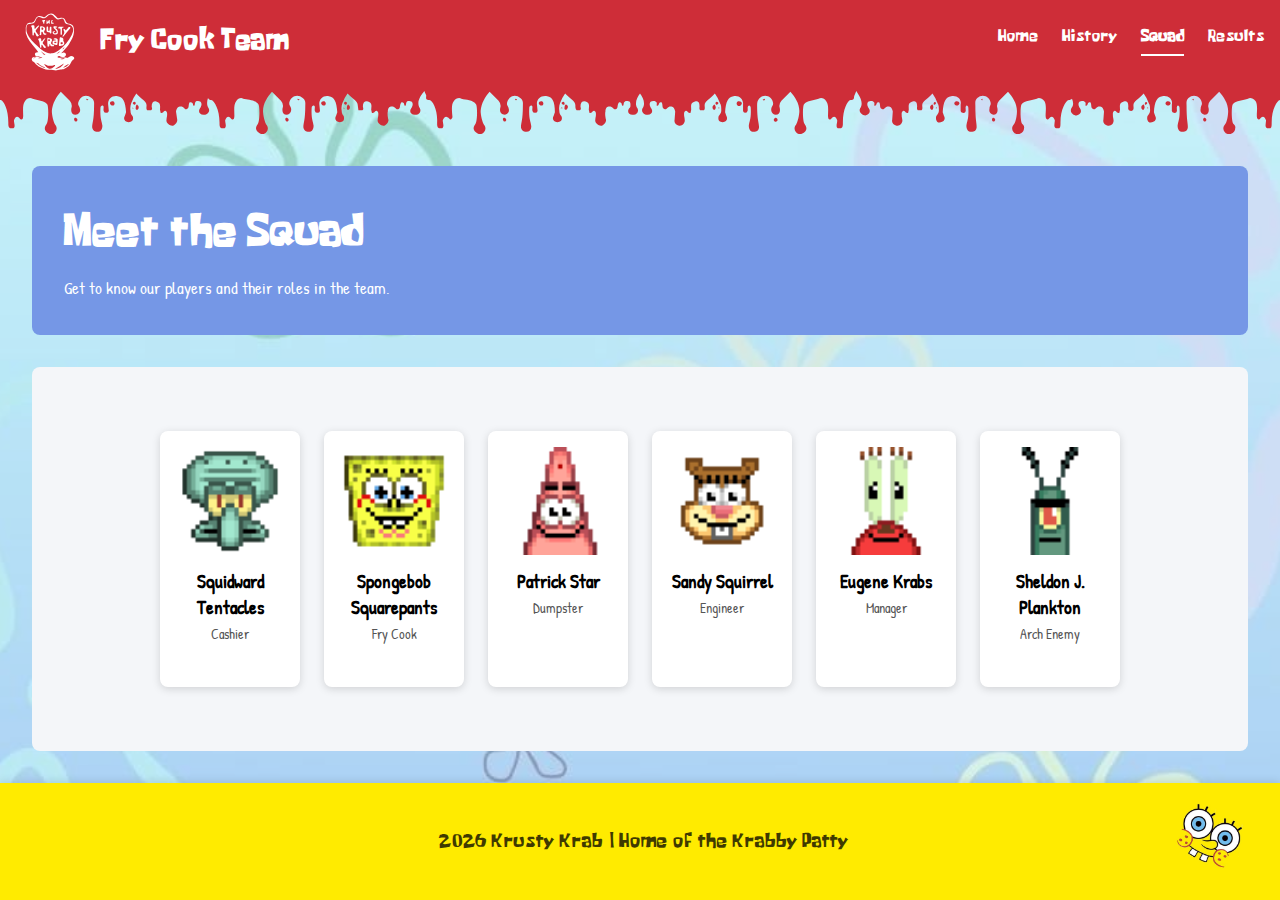
<file: squad.html>
<!DOCTYPE html>
<html lang="en">
<head>
    <meta charset="UTF-8">
    <meta name="viewport" content="width=device-width, initial-scale=1.0">
    <title>Krusty Krab | Home</title>
    <link rel="stylesheet" href="css/style.css">
    <link rel="preconnect" href="https://fonts.googleapis.com">
    <link rel="preconnect" href="https://fonts.gstatic.com" crossorigin>
    <link href="https://fonts.googleapis.com/css2?family=Patrick+Hand&display=swap" rel="stylesheet">
</head>

<body>
    <!-- Header -->
    <header class="header">
        <div class="header__container">
            <div class="header__brand">
                <img src="images/icon.svg" alt="Krusty Krab Logo" class="header__icon">
                <h1 class="header__title">Fry Cook Team</h1>
            </div>
            <nav class="nav">
                <ul class="nav__list">
                    <li class="nav__item"><a class="nav__link" href="index.html">Home</a></li>
                    <li class="nav__item"><a class="nav__link" href="history.html">History</a></li>
                    <li class="nav__item"><a class="nav__link nav__link--active" href="squad.html">Squad</a></li>
                    <li class="nav__item"><a class="nav__link" href="results.html">Results</a></li>
                </ul>
            </nav>
        </div>
    </header>

    <div class="header-separator">
        <svg preserveAspectRatio="none" xmlns="http://www.w3.org/2000/svg" viewBox="0 0 2000 78"><g fill="#ce2d38"><path d="M207 37a1 1 0 00-1 1h2a1 1 0 001 0l-2-1zM209 28a2 2 0 00-1 3c0 1 2 2 3 1a2 2 0 001-2 2 2 0 00-3-2zM215 33a2 2 0 00-1-1c-2 1-2 5-2 7a3 3 0 001 1 2 2 0 002 0 3 3 0 001-1 5 5 0 000-5 3 3 0 00-1-1zM177 27c-3-1-6 1-5 4a4 4 0 006 2 3 3 0 001-2 4 4 0 00-2-4zM119 53c-2-1-4 1-3 3a3 3 0 004 2 2 2 0 001-2 3 3 0 00-2-3zM135 23a1 1 0 000 1c0 1 1 2 2 1a1 1 0 001-1l-3-1zM539 28a2 2 0 00-1 3c0 1 2 2 3 1a2 2 0 001-2 2 2 0 00-3-2zM537 37a1 1 0 00-1 1h2a1 1 0 001 0l-2-1zM545 33a2 2 0 00-1-1c-2 1-2 5-2 7a2 2 0 001 1 2 2 0 002 0 3 3 0 001-1 5 5 0 000-5 3 3 0 00-1-1zM449 53c-2-1-4 1-3 3a3 3 0 004 2 2 2 0 001-2 3 3 0 00-2-3zM507 27c-3-1-6 1-5 4a4 4 0 006 2 3 3 0 001-2 4 4 0 00-2-4zM465 23a1 1 0 000 1c0 1 1 2 2 1a1 1 0 001-1l-3-1zM879 28a2 2 0 00-1 3c0 1 2 2 4 1a2 2 0 000-2 2 2 0 00-3-2zM886 33a2 2 0 00-2-1c-2 1-2 5-2 7a2 2 0 002 1 2 2 0 001 0 3 3 0 001-1 5 5 0 001-5 3 3 0 00-1-1zM877 37a1 1 0 00-1 1h3c0-1-1-2-2-1zM847 27c-3-1-6 1-5 4a4 4 0 006 2 3 3 0 001-2 4 4 0 00-2-4zM789 53c-2-1-4 1-3 3a3 3 0 004 2 2 2 0 001-2 3 3 0 00-2-3zM805 23a1 1 0 000 1c0 1 1 2 2 1a1 1 0 001-1l-3-1z"/><path d="M1914 0H0v25h1c5 1 12 15 12 35 0 5 0 8 3 9h5c4-3 0-9 1-13 1-3 4-7 7-4l3 3c3 1 4-1 4-3 1-4-2-19 3-25 3-5 8-6 12-4 7 3 18 2 23 9 2 4 2 25-1 30-1 2-3 4-3 7 0 5 5 9 10 9a8 8 0 002 0c6-2 9-9 4-15-2-3-5-14-5-21 1-12 7-22 14-30l14 14a12 12 0 013 10c-2 6 0 12 6 12 6-1 8-5 7-9a13 13 0 00-2-5c-3-4 2-13 7-15a13 13 0 0113 3c5 4 4 8 4 12 0 22-3 27-3 33 0 3 3 7 5 7 7 2 11-2 11-9-1-8-4-10-3-28 0-2 2-4 4-3s0 6 1 8a4 4 0 004 3 4 4 0 004-3l-1-10c-1-8 6-15 15-13 8 1 12 8 13 25l-2 6a6 6 0 003 9 9 9 0 006 0c4-1 5-6 3-9a26 26 0 00-2-3 10 10 0 01-1-5c-1-5 0-9 1-12a63 63 0 018-15c8 9 16 12 16 18 0 3-1 6 1 8h6c3-2 1-4 1-6 0-5 2-8 6-8 9 2 7 8 7 13l1 5c1 1 3 0 4-1s2-3 4-2c3 1 2 6 2 8a42 42 0 00-1 7c0 4 5 8 9 8s8-5 8-9l-2-13c1-6 4-8 7-8 7 0 6 6 10 4 4-1 2-6 4-10 2-1 4 0 5 1s0 4 2 4 1-3 2-5c0-2 3-3 6-2 5 0 4 7 3 8a5 5 0 01-1 2c-4 5-2 11 5 11 5 1 11-5 8-10s-3-10-1-16a3 3 0 002 2 9 9 0 003 1c5 1 13 15 13 35 0 5 0 8 3 9h5c4-3 0-10 1-13s4-7 7-4l3 3c3 1 4-1 4-3 1-4-2-19 3-25 3-5 8-6 11-4 7 2 19 1 24 9 2 4 2 25-1 30-1 2-3 4-3 7 0 4 5 9 10 9a8 8 0 002 0c6-2 9-9 4-15-2-3-5-14-5-21 0-12 7-22 14-30l14 14a12 12 0 013 10c-2 6 0 12 6 12 6-1 7-5 7-9a13 13 0 00-2-5c-3-4 1-13 7-15a13 13 0 0113 3c5 4 4 8 4 12 0 22-3 27-3 33 0 3 3 7 5 7 7 2 11-2 11-9-1-8-4-10-3-28 0-2 2-4 4-3s0 6 1 8a4 4 0 004 3 4 4 0 004-3l-1-10c-1-8 6-15 15-13 8 1 12 8 13 25l-2 6a6 6 0 003 9 9 9 0 006 0c4-1 4-6 3-9a27 27 0 00-2-3 10 10 0 01-1-5c-1-5 0-9 1-12a63 63 0 018-15c9 9 16 12 16 18l1 8h6c3-2 1-4 1-6 0-5 2-8 6-8 10 2 7 8 7 13l1 5c1 1 3 0 4-1s2-3 4-2c3 1 2 6 2 8a42 42 0 00-1 7c0 4 5 8 9 8s8-5 8-9c-1-3-2-10-1-13 0-6 3-8 6-8 7 0 6 6 11 4 3-1 1-6 4-10 1-1 3 0 4 1s0 4 2 4 1-3 2-5c0-2 3-3 6-2 5 0 4 7 3 8a5 5 0 01-1 2c-4 5-2 11 5 11 6 1 11-5 8-10-6-10 1-19 7-27l3 7c0 2-1 5 1 6a9 9 0 004 1c5 1 13 15 12 35 0 5 0 8 3 9h5c4-3 0-10 1-13s5-7 7-4c2 0 2 2 4 3s3-1 4-3c0-4-3-19 2-25 3-5 9-6 12-4 7 2 18 1 23 9 2 4 2 25-1 30-1 2-3 4-3 7 0 4 5 9 10 9a8 8 0 002 0c6-2 9-9 4-15-2-3-5-14-5-21 1-12 7-22 14-30l14 14a12 12 0 013 10c-2 6 0 12 7 12 5-1 7-5 6-9a13 13 0 00-2-5c-3-4 2-13 7-15a13 13 0 0113 3c5 4 4 8 4 12 0 22-3 27-3 33 0 3 3 7 5 7 7 2 12-2 11-9-1-8-4-10-3-28 0-2 2-4 4-3s0 6 1 8a4 4 0 004 3 4 4 0 004-3l-1-10c-1-8 6-15 16-13 8 1 12 8 12 25l-2 6a6 6 0 003 9 9 9 0 006 0c4-1 5-6 3-9a27 27 0 00-2-3 10 10 0 01-1-5c-1-5 0-9 1-12a63 63 0 018-15c9 9 16 12 16 18 0 3 0 6 2 8h5c3-2 1-4 1-6 0-5 2-8 6-8 10 2 7 8 7 13l1 5c1 1 3 0 4-1s2-3 4-2c3 1 2 6 2 8a44 44 0 00-1 7c0 4 5 8 9 8s8-5 8-9c-1-3-2-10-1-13 0-6 3-8 6-8 7 0 6 6 11 4 3-1 1-6 4-10 1-1 3 0 4 1s0 4 2 4 1-3 2-5 3-3 7-2c4 0 3 7 3 8a5 5 0 01-1 2c-5 5-2 11 4 11 6 1 11-5 8-10-5-8-1-16 4-23 5 7 9 15 4 23-3 5 3 11 8 10 7 0 9-6 5-11a5 5 0 01-1-2c-1-1-2-8 3-8 3-1 6 0 7 2s-1 5 1 5 2-2 3-4 3-2 4-1c2 4 0 9 4 10 4 2 4-4 10-4 3 0 6 2 7 8l-1 13c-1 4 2 8 7 9s9-4 9-8a44 44 0 00-1-7c0-2-1-7 2-8 2-1 3 1 4 2s3 2 4 1l1-5c0-5-2-11 7-13 5 0 6 3 6 8 0 2-1 4 1 6h6c2-2 1-5 1-8 0-6 8-9 16-18a63 63 0 018 15c2 3 2 7 2 12a10 10 0 01-2 5 27 27 0 00-2 3c-1 3-1 8 3 9a9 9 0 006 0 6 6 0 003-9l-2-6c1-17 5-24 13-25 9-2 16 5 15 13v10a4 4 0 003 3 4 4 0 004-3c1-2-1-7 2-8 1-1 3 1 3 3 1 18-2 20-3 28 0 7 4 11 11 9 3 0 5-4 5-7 0-6-3-11-3-33 0-4 0-8 4-12a13 13 0 0113-3c6 2 10 11 7 15a13 13 0 00-2 5c0 4 1 8 7 9 6 0 8-6 6-12a12 12 0 013-10l14-14c7 8 14 18 14 30 0 7-3 18-5 21-5 6-2 13 4 15a8 8 0 002 0c5 0 10-4 10-9 0-3-2-5-3-7-3-5-3-26-1-30 5-7 16-6 23-9 4-2 9-1 12 4 5 6 2 21 3 25 0 2 1 4 4 3l3-3c3-3 6 1 7 4 1 4-3 10 1 13h5c3-1 3-4 3-9 0-20 7-34 12-35a9 9 0 004-1c2-1 1-4 2-6l3-7c5 8 12 18 6 27-3 5 3 11 8 11 7-1 9-7 5-12a5 5 0 01-1-2c-1-1-2-8 3-8 3-1 6 0 7 2s-1 5 1 5 2-2 3-4 2-2 4-1c2 4 0 9 4 10 4 2 4-4 10-4 3 0 6 2 7 8l-1 13c-1 4 2 8 7 9s9-4 9-8a42 42 0 00-1-6c0-3-1-8 2-9 2-1 3 1 4 2s3 2 4 1l1-5c0-5-2-11 7-13 5 0 6 3 6 8 0 2-1 4 1 6h6c2-2 1-5 1-8 0-6 8-9 16-18a63 63 0 018 15c2 3 2 7 2 12a10 10 0 01-2 5 27 27 0 00-2 3c-1 3-1 8 3 10a9 9 0 006-1 6 6 0 003-9l-2-6c1-17 5-24 13-25 10-2 17 5 15 13v10a4 4 0 003 3 4 4 0 005-3c0-2-1-7 1-8 1-1 3 1 3 3 1 18-2 20-3 28 0 7 4 11 11 9 3 0 5-4 5-7 0-6-2-11-2-33 0-4-1-8 3-12a13 13 0 0113-3c6 2 10 11 7 15a13 13 0 00-1 5c-1 4 1 8 6 9 6 0 8-6 6-12a12 12 0 013-10l14-14c7 8 14 18 14 30 0 7-2 18-5 21-5 6-2 13 4 15a8 8 0 003 0c5 0 9-4 9-9 1-3-1-5-3-7-3-5-3-26-1-30 5-7 17-6 24-9 3-2 8-1 12 4 4 6 1 21 2 25 0 2 2 4 4 3l3-3c3-3 6 1 7 4 1 4-3 10 2 13h5c2-1 2-4 2-9 0-20 8-34 13-35a9 9 0 003-1 3 3 0 002-1c2 5 3 10-1 15-3 6 3 11 8 11 7-1 9-7 5-12a5 5 0 01-1-2c-1-1-2-8 3-8 3-1 6 0 7 2s-1 5 1 5 2-2 3-4 3-2 4-1c2 4 0 9 4 10 4 2 4-4 10-4 3 0 6 2 7 8l-1 13c-1 4 2 8 7 9s9-3 9-8a42 42 0 00-1-6c0-3-1-8 2-9 2-1 3 1 4 2s3 2 4 1l1-5c0-5-2-11 7-13 5 0 6 3 6 8 0 2-1 4 1 6 2 1 4 2 6 0s1-5 1-8c0-6 8-9 16-18a63 63 0 018 15c2 3 2 7 2 12a10 10 0 01-2 5 26 26 0 00-2 3c-1 3-1 8 3 10a9 9 0 006-1 6 6 0 003-9l-2-6c1-17 5-24 13-25 10-2 17 5 15 13v10a4 4 0 003 3 4 4 0 005-3c0-2-1-7 1-8 1-1 3 1 3 3 1 18-2 20-3 28 0 7 4 11 11 9 3 0 5-4 5-7 0-6-2-11-2-33 0-4-1-8 3-12a13 13 0 0113-3c6 2 10 11 7 15a13 13 0 00-1 5c-1 4 1 8 6 9 6 0 8-6 6-12a12 12 0 013-10l14-14c7 8 14 18 14 30 0 7-2 18-5 21-5 6-2 13 4 15a8 8 0 003 0c5 0 9-4 9-9 1-3-1-5-3-7-3-5-3-26-1-30 5-7 17-6 24-9 3-2 8-1 12 4 4 6 1 21 2 25 0 2 2 4 4 3l3-3c3-3 6 1 7 4 1 4-3 10 2 13h5c2-1 2-4 2-9 0-20 8-34 13-35V0z"/><path d="M1794 38a1 1 0 000-1c-1-1-2 0-2 1h2zM1792 31a2 2 0 00-1-3 2 2 0 00-2 2 2 2 0 000 2c1 1 3 0 3-1zM1787 32a2 2 0 00-2 1 3 3 0 00-1 1 5 5 0 000 5 3 3 0 001 1 2 2 0 002 0 3 3 0 001-2c1-1 0-5-1-6zM1865 23l-2 1a1 1 0 001 1c0 1 2 0 1-1a1 1 0 000-1zM1881 53a3 3 0 00-1 3 2 2 0 001 2 3 3 0 004-2c0-2-2-4-4-3zM1824 27a4 4 0 00-3 4 3 3 0 002 2 4 4 0 006-2c1-3-3-5-5-4zM1551 53a3 3 0 00-1 3 2 2 0 001 2 3 3 0 004-2c0-2-2-4-4-3zM1535 23l-2 1a1 1 0 001 1c0 1 2 0 1-1a1 1 0 000-1zM1464 38a1 1 0 000-1c-1-1-2 0-2 1h2zM1457 32a2 2 0 00-2 1 3 3 0 00-1 1 5 5 0 000 5 3 3 0 001 1 2 2 0 002 0 2 2 0 001-2c1-1 0-5-1-6zM1494 27a4 4 0 00-3 4 3 3 0 002 2 4 4 0 006-2c1-3-3-5-5-4zM1462 31a2 2 0 00-1-3 2 2 0 00-2 2 2 2 0 000 2c1 1 3 0 3-1zM1124 38a1 1 0 000-1c-1-1-2 0-2 1h2zM1116 32a2 2 0 00-1 1 3 3 0 00-1 1 5 5 0 000 5 3 3 0 001 1 2 2 0 002 0 2 2 0 001-2c1-1 0-5-2-6zM1122 31a2 2 0 00-1-3 2 2 0 00-3 2 2 2 0 001 2c1 1 3 0 3-1zM1195 23l-3 1a1 1 0 002 1c0 1 2 0 1-1a1 1 0 000-1zM1153 27a4 4 0 00-2 4 3 3 0 001 2 4 4 0 007-2c1-3-3-5-6-4zM1211 53a3 3 0 00-2 3 2 2 0 001 2 3 3 0 005-2c0-2-2-4-4-3z"/></g></svg>
    </div>


    <!-- Main Content -->
    <main class="main">
        <!-- Hero Section -->
        <section class="hero">
            <div class="hero__content">
                <h2 class="hero__title">Meet the Squad</h2>
                <p class="hero__text">
                    Get to know our players and their roles in the team.
                </p>
            </div>
        </section>

        <!-- Squad Cards -->
        <section class="squad">
            <div class="squad__container">
                <!-- Player Card -->
                <article class="player-card">
                    <img src="images/player1.png" alt="Player One" class="player-card__photo">
                    <h3 class="player-card__name">Squidward Tentacles</h3>
                    <p class="player-card__role">Cashier</p>
                    <p class="player-card__desc">
                        The grumpy cashier with a passion for clarinet. 
                        Despite his attitude, he's an essential part of the team.
                    </p>
                </article>

                <article class="player-card">
                    <img src="images/player2.png" alt="Player Two" class="player-card__photo">
                    <h3 class="player-card__name">Spongebob Squarepants</h3>
                    <p class="player-card__role">Fry Cook</p>
                    <p class="player-card__desc">
                        The fastest spatula in Bikini Bottom. Known for
                        energy, optimism, and perfect patty flips.
                    </p>
                </article>

                <article class="player-card">
                    <img src="images/player3.png" alt="Player Three" class="player-card__photo">
                    <h3 class="player-card__name">Patrick Star</h3>
                    <p class="player-card__role">Dumpster</p>
                    <p class="player-card__desc">
                        The lovable starfish who handles the dumpster duties. 
                        He may not be the brightest, but he's always there to help.
                    </p>
                </article>

                <article class="player-card">
                    <img src="images/player4.png" alt="Player Four" class="player-card__photo">
                    <h3 class="player-card__name">Sandy Squirrel</h3>
                    <p class="player-card__role">Engineer</p>
                    <p class="player-card__desc">
                        The brilliant inventor and scientist. Sandy keeps the 
                        Krusty Krab running smoothly with her innovative gadgets.
                    </p>
                </article>

                <article class="player-card">
                    <img src="images/player5.png" alt="Player Five" class="player-card__photo">
                    <h3 class="player-card__name">Eugene Krabs</h3>
                    <p class="player-card__role">Manager</p>
                    <p class="player-card__desc">
                        The money-loving manager of the Krusty Krab. Mr. Krabs
                        is always looking for ways to increase profits, but he cares deeply about his team.
                    </p>
                </article>

                <article class="player-card">
                    <img src="images/player6.png" alt="Player Six" class="player-card__photo">
                    <h3 class="player-card__name">Sheldon J. Plankton</h3>
                    <p class="player-card__role">Arch Enemy</p>
                    <p class="player-card__desc">
                        The scheming owner of the Chum Bucket. Plankton is always trying to steal the Krabby Patty secret formula, but he's never successful.
                    </p>
                </article>

            </div>
        </section>
    </main>

    <!-- Footer -->
    <footer class="footer">
        <p>&copy; 2026 Krusty Krab | Home of the Krabby Patty</p>
        <img src="images/spongebob.jpg" alt="SpongeBob" class="footer__img">
    </footer>
</body>
</html>
</file>
<file: css/style.css>
@font-face {
    font-family: 'FancyFont';
    src: url('../fonts/fancyfont.otf') format('opentype');
}

* {
    box-sizing: border-box;
}

html, body {
    height: 100%;
    margin: 0;
}

body {
    font-family: 'Patrick Hand', Arial, sans-serif;
    display: flex;
    flex-direction: column;
    color: #000;
    background-image: url("../images/floral.jpg");
    background-repeat: no-repeat;
    background-size: cover;
    background-position: center;
    background-attachment: fixed;
}

/* HEADER STYLING */
.header {
    background-color: #ce2d38;
    color: white;
    box-shadow: 0 2px 8px rgba(0,0,0,0.1);
}

.header__container {
    display: flex;
    justify-content: space-between;
    align-items: center;
    max-width: 1400px;
    margin: 0 auto;
    width: 100%;
    padding: 0;
}

.header__brand {
    display: flex;
    align-items: center; 
}

.header__icon {
    width: 100px;
    height: 100px;
    padding-left: 0.5rem;
    padding-right: 0.5rem;
    display: block;
    margin: -0.5rem 0; /* negative margin because the image has some built-in padding */
}

.header__title {
    font-size: 1.3rem;
    font-weight: bold;
    margin: 0;
    white-space: nowrap;
    font-family: 'FancyFont', Arial, sans-serif;
}

.header-separator svg {
    display: block;
    width: 100%;
    height: 50px;
    background-color: rgba(255, 255, 255, 0.5);
}

/* NAVIGATION */
.nav {
    margin-left: auto;
    padding-right: 1rem;
    font-family: 'FancyFont', Arial, sans-serif;
}

.nav__list {
    list-style: none;
    padding: 0;
    margin: 0;
    display: flex;
    gap: 1.5rem;
}

.nav__item {
    font-size: 0.75rem;
}

.nav__link {
    text-decoration: none;
    color: white;
    font-weight: 500;
    padding-bottom: 0.5rem;
    border-bottom: 2px solid transparent;
    transition: border-color 0.3s ease;
    display: block;
}

.nav__link:hover {
    border-bottom-color: #000;
}

.nav__link--active {
    border-bottom-color: #fff;
    font-weight: 600;
}

/* MAIN CONTENT */
.main {
    flex: 1;
    display: flex;
    flex-direction: column;
    gap: 2rem;
    padding: 2rem;
    background-color: rgba(255, 255, 255, 0.5);
}

/* Generic Section Styles */
.hero,
.about,
.restaurant,
.schedule,
.history,
.squad,
.results {
    padding: 1rem 2rem;
    text-align: left;
    border-radius: 8px;
}

.hero,
.restaurant{
    background-color: #7597E6;
    color: white;
}

.about,
.schedule,
.history,
.squad,
.results {
    background-color: #f4f6f9;
}

/* Generic Container */
.hero__container,
.about__container,
.restaurant__container,
.schedule__container,
.history__container,
.squad__container,
.results__container {
    max-width: 1000px;
    margin: 0 auto;
}

/* Generic Titles */
.hero__title,
.about__title,
.restaurant__title,
.schedule__title,
.history__title,
.squad__title,
.results__title {
    margin-bottom: 1rem;
    font-size: 2rem;
    font-family: 'FancyFont', Arial, sans-serif;
}

.hero__text,
.about__text,
.restaurant__text,
.history__text {
    font-size: 1.05rem;
    line-height: 1.6;
}

.history__subtitle {
    margin-top: 2rem;
    font-size: 1.3rem;
    font-family: 'FancyFont', Arial, sans-serif;
    color: #ce2d38;
}

.history__list {
    margin-top: 1rem;
    padding-left: 1.2rem;
}

.history__list li {
    margin-bottom: 0.5rem;
}

.schedule__table,
.results__table {
    width: 100%;
    border-collapse: collapse;
    margin-top: 1rem;
}

.schedule__table th,
.schedule__table td,
.results__table th,
.results__table td {
    border: 1px solid #ccc;
    padding: 0.5rem;
    text-align: left;
    font-size: 1.05rem;
}

.schedule__table th,
.results__table th {
    background-color: #7597E6;
    color: #fff;
}

/* RESULTS PAGE */
.results__table tr:nth-child(even) {
    background-color: #e9ecef;
}

.results__stats {
    margin-top: 3rem;
    padding: 1.5rem;
    background-color: #ffeb00;
    border-radius: 12px;
    text-align: center;
    font-family: 'FancyFont', Arial, sans-serif;
    box-shadow: 0 4px 12px rgba(0,0,0,0.15);
}

.results__stats ul {
    list-style: none;
    padding: 0;
    margin: 0;
}

.results__stats li {
    margin-bottom: 0.5rem;
}

/* FOOTER STYLING */
.footer {
    background-color: #ffeb00;
    color: #000;
    display: flex;
    justify-content: center;
    align-items: center;
    margin-top: auto;
    box-shadow: 0 -2px 8px rgba(0,0,0,0.1);
    height: 20vh;
    position: relative;
    padding: 0.75rem 0;
}

.footer__img {
    height: 100%;
    width: auto;
    position: absolute;
    right: 1rem;
}

.footer p {
    margin: 0;
    text-align: center;
    font-size: 0.9rem;
    opacity: 0.75;
    font-family: 'FancyFont', Arial, sans-serif;
}

/* SQUAD PAGE */
.squad {
    padding: 4rem 2rem;
    background-color: #f4f6f9;
}

.squad__container {
    display: flex;
    flex-wrap: wrap;
    gap: 1.5rem;
    justify-content: center;
}

.player-card {
    background-color: white;
    border-radius: 8px;
    box-shadow: 0 2px 8px rgba(0,0,0,0.15);
    padding: 1rem;
    width: 140px;
    text-align: center;
    transition: transform 0.3s ease, box-shadow 0.3s ease;
}

.player-card:hover {
    transform: translateY(-8px);
    box-shadow: 0 4px 16px rgba(0,0,0,0.25);
}

.player-card__photo {
    width: 100%;
    margin: 0;
    border-radius: 4px;
}

.player-card__name {
    font-size: 1.2rem;
    font-weight: bold;
    margin: 0.5rem 0 0 0;
}

.player-card__role {
    font-size: 0.9rem;
    color: #555;
    margin: 0.25rem 0 0 0;
}

.player-card__desc {
    margin-top: 0.75rem;
    opacity: 0;
    max-height: 0;
    overflow: hidden;
    transition: opacity 0.3s ease, max-height 0.3s ease;
}

/* Wordt zichtbaar bij hover */
.player-card:hover .player-card__desc {
    opacity: 1;
    color: black;
    max-height: 200px;
}
</file>
